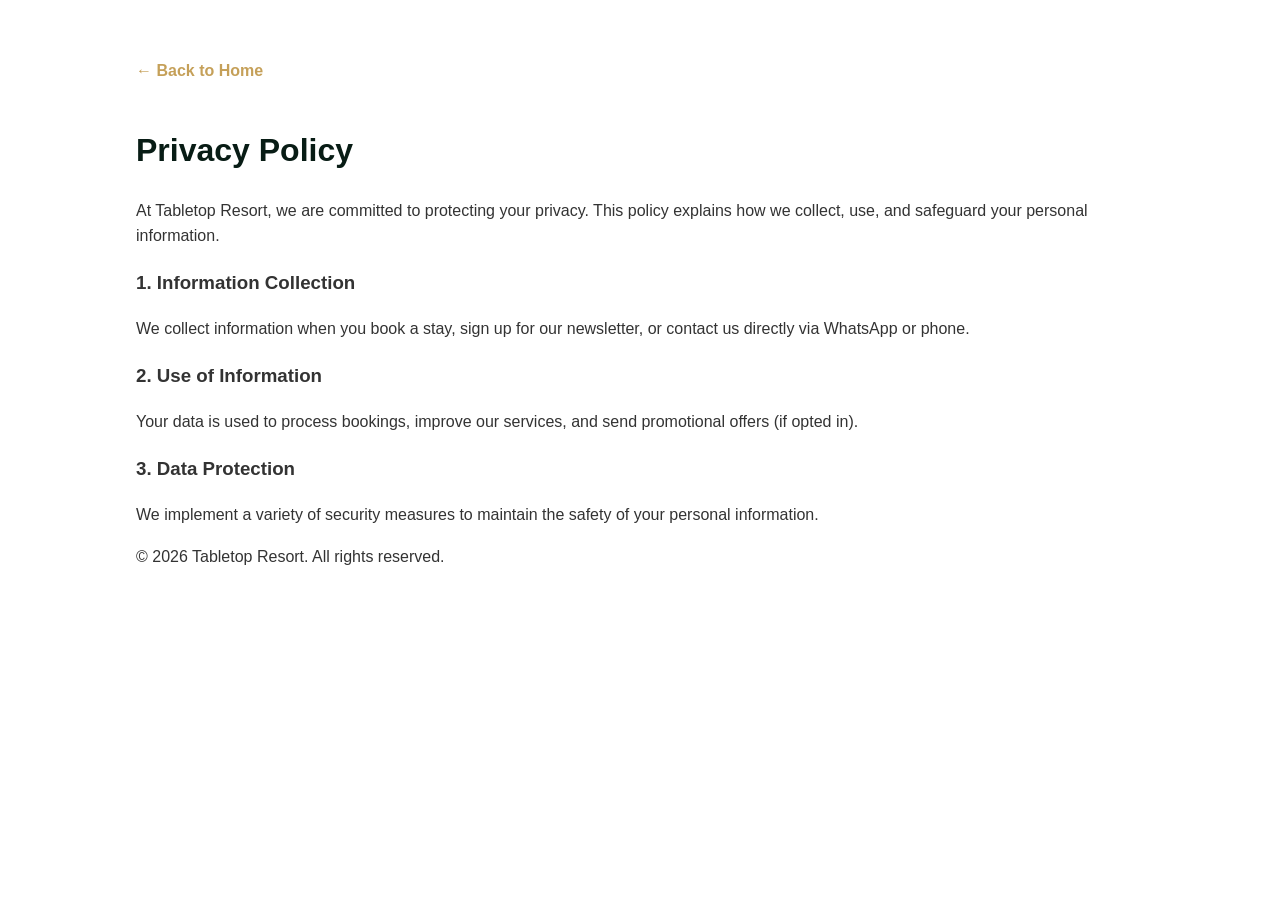
<file: privacy-policy.html>
<!DOCTYPE html>
<html lang="en">
<head>
    <meta charset="UTF-8">
    <meta name="viewport" content="width=device-width, initial-scale=1.0">
    <title>Privacy Policy | Tabletop Resort</title>
    <style>
        body { font-family: 'Inter', sans-serif; line-height: 1.6; padding: 50px 10%; color: #333; }
        h1 { color: #081C15; }
        .back { display: inline-block; margin-bottom: 20px; color: #C5A059; text-decoration: none; font-weight: bold; }
    </style>
</head>
<body>
    <a href="index.html" class="back">← Back to Home</a>
    <h1>Privacy Policy</h1>
    <p>At Tabletop Resort, we are committed to protecting your privacy. This policy explains how we collect, use, and safeguard your personal information.</p>
    <h3>1. Information Collection</h3>
    <p>We collect information when you book a stay, sign up for our newsletter, or contact us directly via WhatsApp or phone.</p>
    <h3>2. Use of Information</h3>
    <p>Your data is used to process bookings, improve our services, and send promotional offers (if opted in).</p>
    <h3>3. Data Protection</h3>
    <p>We implement a variety of security measures to maintain the safety of your personal information.</p>
    <p>© 2026 Tabletop Resort. All rights reserved.</p>
</body>
</html>
</file>
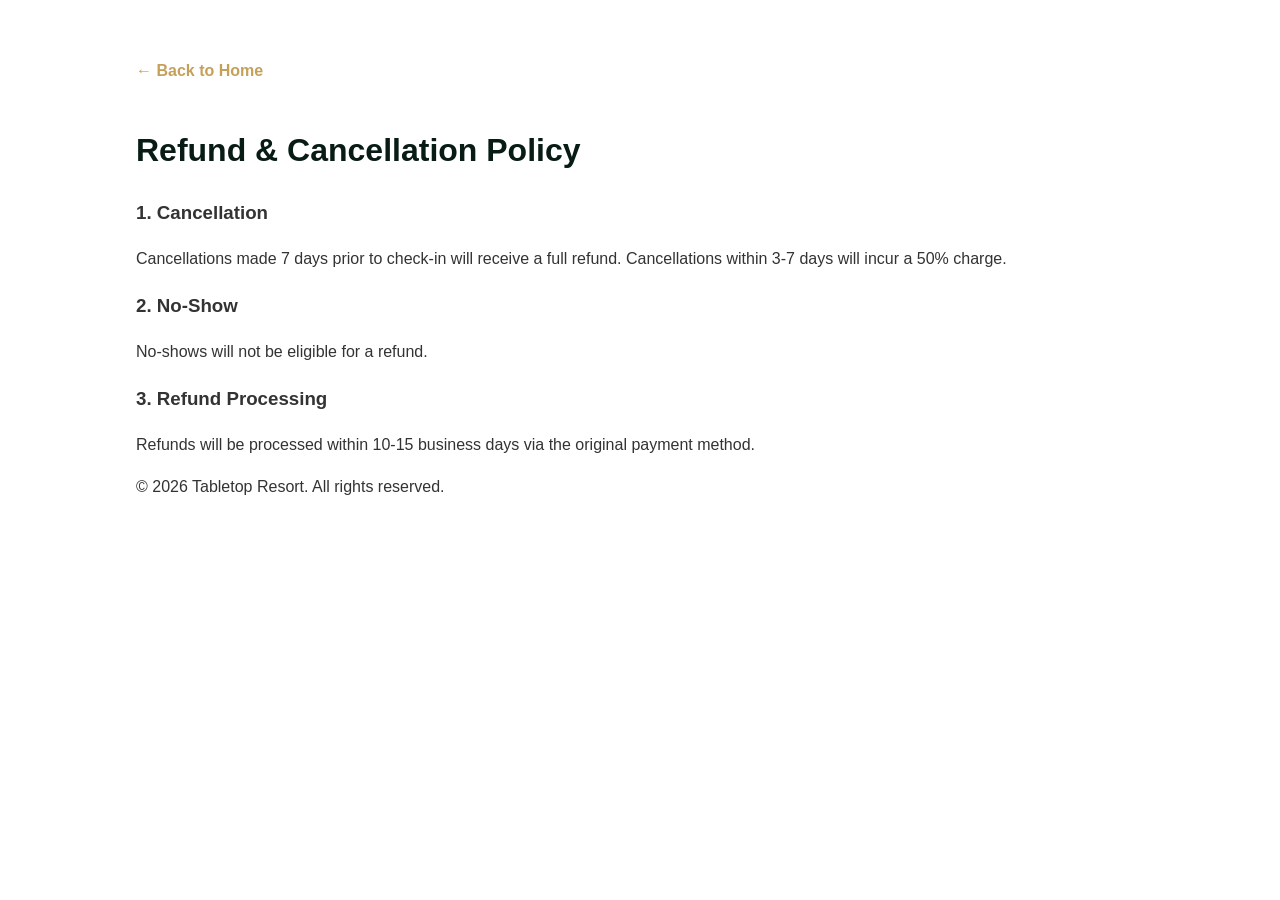
<file: refund.html>
<!DOCTYPE html>
<html lang="en">
<head>
    <meta charset="UTF-8">
    <meta name="viewport" content="width=device-width, initial-scale=1.0">
    <title>Refund & Cancellation Policy | Tabletop Resort</title>
    <style>
        body { font-family: 'Inter', sans-serif; line-height: 1.6; padding: 50px 10%; color: #333; }
        h1 { color: #081C15; }
        .back { display: inline-block; margin-bottom: 20px; color: #C5A059; text-decoration: none; font-weight: bold; }
    </style>
</head>
<body>
    <a href="index.html" class="back">← Back to Home</a>
    <h1>Refund & Cancellation Policy</h1>
    <h3>1. Cancellation</h3>
    <p>Cancellations made 7 days prior to check-in will receive a full refund. Cancellations within 3-7 days will incur a 50% charge.</p>
    <h3>2. No-Show</h3>
    <p>No-shows will not be eligible for a refund.</p>
    <h3>3. Refund Processing</h3>
    <p>Refunds will be processed within 10-15 business days via the original payment method.</p>
    <p>© 2026 Tabletop Resort. All rights reserved.</p>
</body>
</html>
</file>
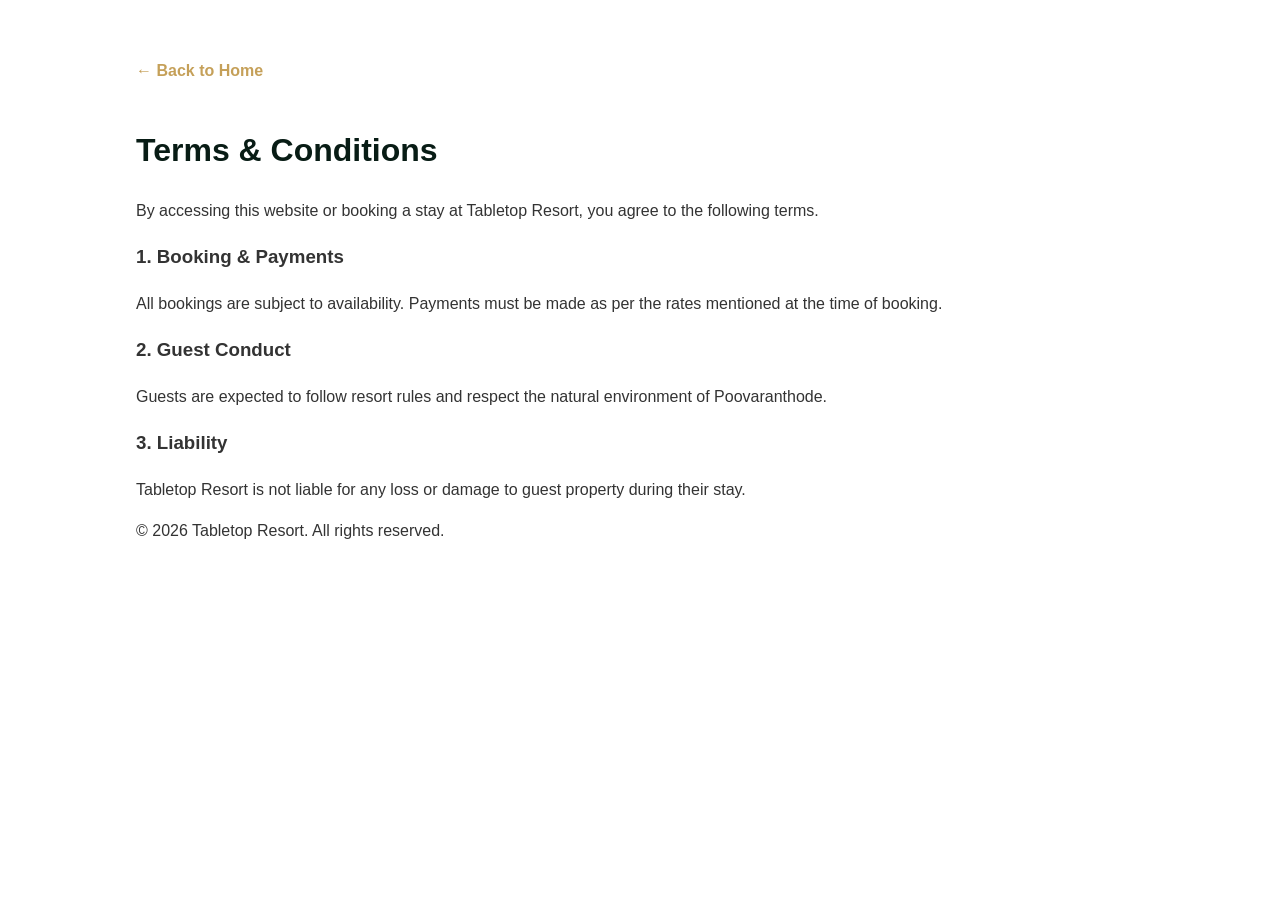
<file: terms.html>
<!DOCTYPE html>
<html lang="en">
<head>
    <meta charset="UTF-8">
    <meta name="viewport" content="width=device-width, initial-scale=1.0">
    <title>Terms & Conditions | Tabletop Resort</title>
    <style>
        body { font-family: 'Inter', sans-serif; line-height: 1.6; padding: 50px 10%; color: #333; }
        h1 { color: #081C15; }
        .back { display: inline-block; margin-bottom: 20px; color: #C5A059; text-decoration: none; font-weight: bold; }
    </style>
</head>
<body>
    <a href="index.html" class="back">← Back to Home</a>
    <h1>Terms & Conditions</h1>
    <p>By accessing this website or booking a stay at Tabletop Resort, you agree to the following terms.</p>
    <h3>1. Booking & Payments</h3>
    <p>All bookings are subject to availability. Payments must be made as per the rates mentioned at the time of booking.</p>
    <h3>2. Guest Conduct</h3>
    <p>Guests are expected to follow resort rules and respect the natural environment of Poovaranthode.</p>
    <h3>3. Liability</h3>
    <p>Tabletop Resort is not liable for any loss or damage to guest property during their stay.</p>
    <p>© 2026 Tabletop Resort. All rights reserved.</p>
</body>
</html>
</file>
